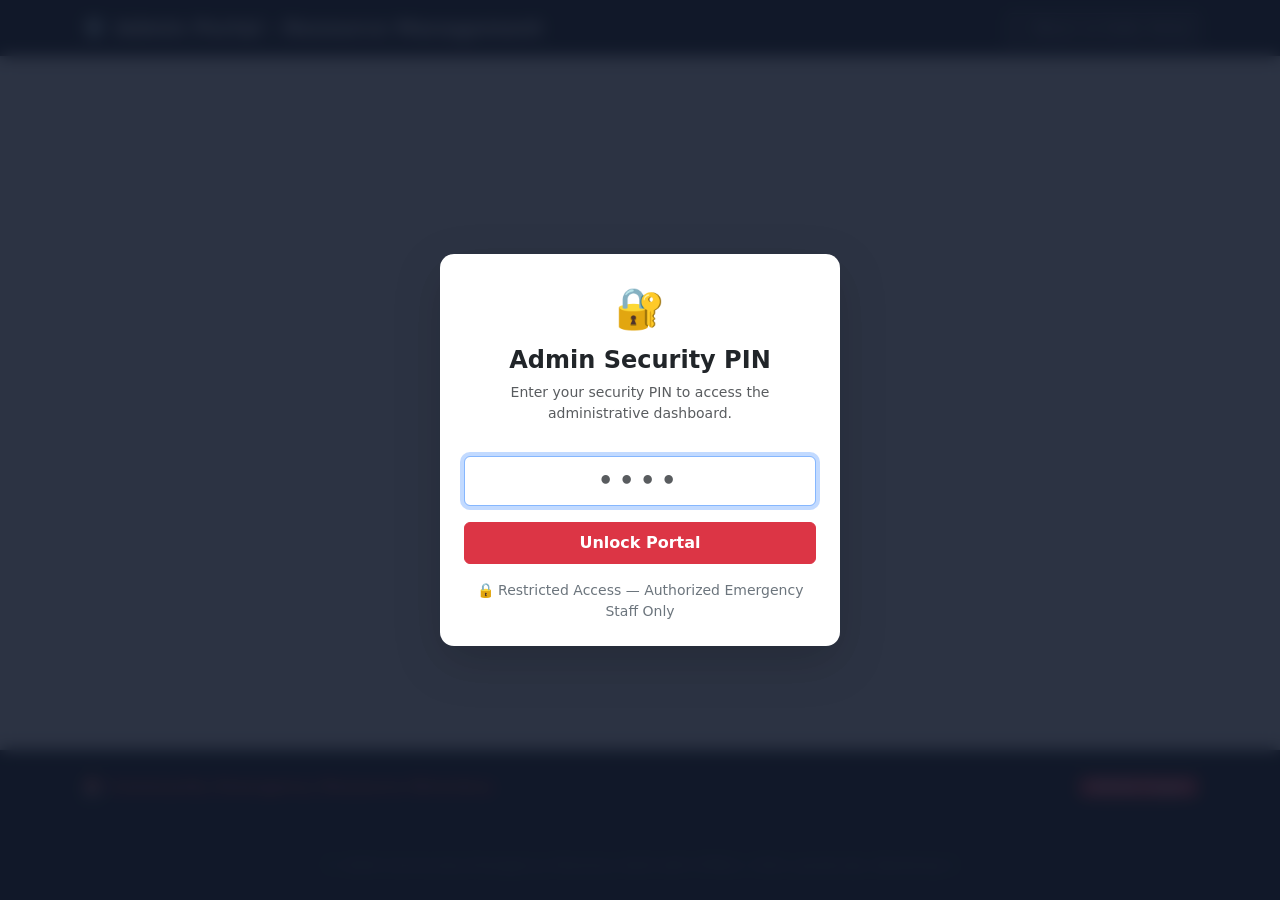
<file: admin.html>
<!DOCTYPE html>
<html lang="en">
<head>
  <meta charset="UTF-8">
  <meta name="viewport" content="width=device-width, initial-scale=1.0">
  <title>Admin Portal - Emergency Resource Directory | CSE326 Project</title>

  <!-- Bootstrap 5 CSS -->
  <link href="https://cdn.jsdelivr.net/npm/bootstrap@5.3.0/dist/css/bootstrap.min.css" rel="stylesheet">
  <!-- Custom Styles -->
  <link rel="stylesheet" href="css/styles.css">
</head>
<body class="bg-light d-flex flex-column min-vh-100">

  <!-- Header Navigation -->
  <header>
    <nav class="navbar navbar-dark bg-dark shadow-sm">
      <div class="container">
        <span class="navbar-brand fw-bold d-flex align-items-center gap-2">
          <span>🛡️</span> Admin Portal - Resource Management
        </span>
        <div class="d-flex align-items-center gap-2">
          <button id="logoutBtn" class="btn btn-outline-warning btn-sm d-none" title="Lock the admin portal">
            🔒 Lock Portal
          </button>
          <a href="index.html" class="btn btn-outline-light btn-sm">
            ← Return to Public Portal
          </a>
        </div>
      </div>
    </nav>
  </header>

  <!-- ========================================================================
       Security PIN Verification Modal Overlay
       ======================================================================== -->
  <div id="pinOverlay" class="pin-backdrop d-flex justify-content-center align-items-center">
    <div class="card shadow-lg border-0 p-4 text-center pin-card bg-white">
      <div class="mb-3">
        <span class="fs-1">🔐</span>
        <h4 class="fw-bold mt-2 text-dark">Admin Security PIN</h4>
        <p class="text-muted small">Enter your security PIN to access the administrative dashboard.</p>
      </div>
      <form id="pinForm" novalidate>
        <div class="mb-3">
          <input type="password" id="pinInput" class="form-control text-center fs-4 fw-bold letter-spacing-2" maxlength="6" placeholder="••••" required autofocus autocomplete="off">
          <div id="pinError" class="text-danger small mt-2 fw-semibold d-none"></div>
        </div>
        <button type="submit" class="btn btn-danger w-100 fw-semibold py-2">
          Unlock Portal
        </button>
      </form>
      <div class="mt-3 text-muted small">
        <span class="text-secondary">🔒 Restricted Access — Authorized Emergency Staff Only</span>
      </div>
    </div>
  </div>

  <!-- ========================================================================
       Main Admin Dashboard Content (Hidden until unlocked)
       ======================================================================== -->
  <main id="adminContent" class="container my-4 flex-grow-1 d-none">

    <!-- Notification Alert Banner Placeholder -->
    <div id="alertPlaceholder"></div>

    <div class="row">

      <!-- Add Resource Form Column -->
      <section class="col-lg-4 mb-4">
        <div class="card shadow-sm border-0">
          <div class="card-header bg-danger text-white py-2">
            <h6 class="fw-bold mb-0">➕ Add New Emergency Resource</h6>
          </div>
          <div class="card-body">
            <form id="addResourceForm" novalidate>
              
              <div class="mb-2">
                <label for="resName" class="form-label small fw-semibold">Resource / Facility Name</label>
                <input type="text" id="resName" class="form-control" required placeholder="e.g. Civil Hospital Relief Wing">
                <div class="invalid-feedback">Please enter a valid resource name (min 3 characters).</div>
              </div>

              <div class="mb-2">
                <label for="resCategory" class="form-label small fw-semibold">Category</label>
                <select id="resCategory" class="form-select">
                  <option value="Medical">Medical Aid</option>
                  <option value="Shelter">Shelter</option>
                  <option value="Food & Water">Food & Water</option>
                  <option value="Helpline">Helpline</option>
                </select>
              </div>

              <div class="mb-2">
                <label for="resContact" class="form-label small fw-semibold">Emergency Contact Number</label>
                <input type="text" id="resContact" class="form-control" required placeholder="e.g. 9876543210 or 1070">
                <div class="invalid-feedback">Enter a valid phone number (10 digits) or helpline.</div>
              </div>

              <div class="row g-2 mb-2">
                <div class="col-6">
                  <label for="resLat" class="form-label small fw-semibold">Latitude</label>
                  <input type="number" step="any" id="resLat" class="form-control" required placeholder="e.g. 31.2530">
                  <div class="invalid-feedback">Valid lat: -90 to 90.</div>
                </div>
                <div class="col-6">
                  <label for="resLng" class="form-label small fw-semibold">Longitude</label>
                  <input type="number" step="any" id="resLng" class="form-control" required placeholder="e.g. 75.7037">
                  <div class="invalid-feedback">Valid lng: -180 to 180.</div>
                </div>
              </div>

              <div class="mb-3">
                <label for="resStatus" class="form-label small fw-semibold">Availability Status</label>
                <select id="resStatus" class="form-select">
                  <option value="Available">Available</option>
                  <option value="Limited">Limited</option>
                  <option value="Full">Full</option>
                </select>
              </div>

              <button type="submit" class="btn btn-danger w-100 fw-semibold">
                Save Emergency Listing
              </button>
            </form>
          </div>
        </div>
      </section>

      <!-- Management Table Column -->
      <section class="col-lg-8">
        <div class="card shadow-sm border-0">
          <div class="card-header bg-white py-2 d-flex flex-wrap justify-content-between align-items-center gap-2">
            <div class="d-flex align-items-center gap-2">
              <h6 class="fw-bold mb-0 text-secondary">📋 Listing Verification & Live Status</h6>
              <span class="badge bg-secondary" id="adminListingCount">0 Listings</span>
            </div>
            <div class="d-flex gap-2">
              <button id="exportJsonBtn" class="btn btn-outline-primary btn-sm" title="Export listings as JSON file">
                📥 Export JSON
              </button>
              <button id="resetDataBtn" class="btn btn-outline-secondary btn-sm" title="Reset sample resources to default">
                🔄 Reset Demo Data
              </button>
            </div>
          </div>
          <div class="card-body p-0">
            <div class="table-responsive">
              <table class="table table-bordered table-hover align-middle mb-0">
                <thead class="table-light">
                  <tr>
                    <th>Resource Details</th>
                    <th style="width: 140px;">Availability</th>
                    <th style="width: 120px;">Verification</th>
                    <th style="width: 100px;">Actions</th>
                  </tr>
                </thead>
                <tbody id="adminTableBody">
                  <!-- Injected dynamically via admin.js -->
                </tbody>
              </table>
            </div>
          </div>
        </div>
      </section>

    </div>
  </main>

  <!-- Semantic Footer with Academic Credentials -->
  <footer class="bg-dark text-light py-4">
    <div class="container text-center">
      <div class="row align-items-center">
        <div class="col-md-6 text-md-start mb-2 mb-md-0">
          <span class="fw-bold text-danger">🚨 Community Emergency Resource Directory</span>
          <p class="small text-muted mb-0">Admin Portal - Restricted Access Dashboard</p>
        </div>
        <div class="col-md-6 text-md-end">
          <span class="badge bg-danger mb-1">CSE326 Project</span>
          <p class="small text-muted mb-0">Internet & Web Programming | Academic Submission</p>
        </div>
      </div>
      <hr class="border-secondary my-3">
      <p class="small text-secondary mb-0">© 2026 Community Emergency Directory. Built with HTML5, CSS3, JavaScript, Bootstrap 5</p>
    </div>
  </footer>

  <!-- Scripts in Proper Execution Order -->
  <script src="js/data.js"></script>
  <script src="js/admin.js"></script>
</body>
</html>
</file>
<file: css/styles.css>
/* ==========================================================================
   Community Emergency Resource Directory - Stylesheet
   Course: CSE326 (Internet & Web Programming)
   ========================================================================== */

/* Root CSS Variables for Design Consistency */
:root {
  --primary-red: #dc3545;
  --dark-red: #bb2d3b;
  --emergency-bg: #fff5f5;
  --dark-navy: #0f172a;
  --card-border: #e2e8f0;
}

/* Ensure the Leaflet map container has explicit dimensions */
#map {
  height: 420px;
  min-height: 380px;
  width: 100%;
  border-radius: 8px;
  z-index: 1;
}

/* Emergency Helpline Quick Strip */
.helpline-strip {
  background: linear-gradient(90deg, #dc3545 0%, #b02a37 100%);
  color: #ffffff;
  font-size: 0.88rem;
}

.helpline-chip {
  background: rgba(255, 255, 255, 0.18);
  border-radius: 20px;
  padding: 3px 12px;
  transition: all 0.2s ease;
  text-decoration: none;
  color: #ffffff;
  display: inline-flex;
  align-items: center;
  gap: 5px;
}

.helpline-chip:hover {
  background: #ffffff;
  color: var(--primary-red);
  transform: translateY(-1px);
}

/* Interactive Resource Cards with Hover Animation */
.resource-card {
  transition: transform 0.25s ease, box-shadow 0.25s ease;
  border: 1px solid var(--card-border);
  border-radius: 10px;
}

.resource-card:hover {
  transform: translateY(-5px);
  box-shadow: 0 10px 20px rgba(0, 0, 0, 0.08) !important;
}

/* Custom Verification Status Badges */
.badge-verified {
  background-color: #198754;
  color: #ffffff;
}

.badge-unverified {
  background-color: #ffc107;
  color: #212529;
}

/* Quick helpline card tweaks */
.helpline-box {
  background-color: #f8f9fa;
  border-left: 4px solid #dc3545;
}

/* Stats Counter Cards */
.stat-card {
  background: #ffffff;
  border-radius: 8px;
  padding: 12px 16px;
  border-left: 4px solid var(--primary-red);
  box-shadow: 0 2px 4px rgba(0, 0, 0, 0.04);
}

/* Ensure Leaflet popups fit nicely */
.leaflet-popup-content {
  font-family: inherit;
  line-height: 1.4;
}

/* ==========================================================================
   Security PIN Lock Screen Overlay (Admin Portal)
   ========================================================================== */
.pin-backdrop {
  position: fixed;
  top: 0;
  left: 0;
  width: 100vw;
  height: 100vh;
  background: rgba(15, 23, 42, 0.88);
  backdrop-filter: blur(8px);
  -webkit-backdrop-filter: blur(8px);
  z-index: 9999;
}

.pin-card {
  max-width: 400px;
  width: 90%;
  border-radius: 14px;
}

.letter-spacing-2 {
  letter-spacing: 0.35rem;
}

/* Keyframe shake animation for incorrect PIN entry */
@keyframes shakeEffect {
  0%, 100% { transform: translateX(0); }
  20%, 60% { transform: translateX(-10px); }
  40%, 80% { transform: translateX(10px); }
}

.shake {
  animation: shakeEffect 0.4s ease-in-out;
}

/* Footer Styling */
footer {
  margin-top: auto;
  border-top: 1px solid #e9ecef;
}
</file>
